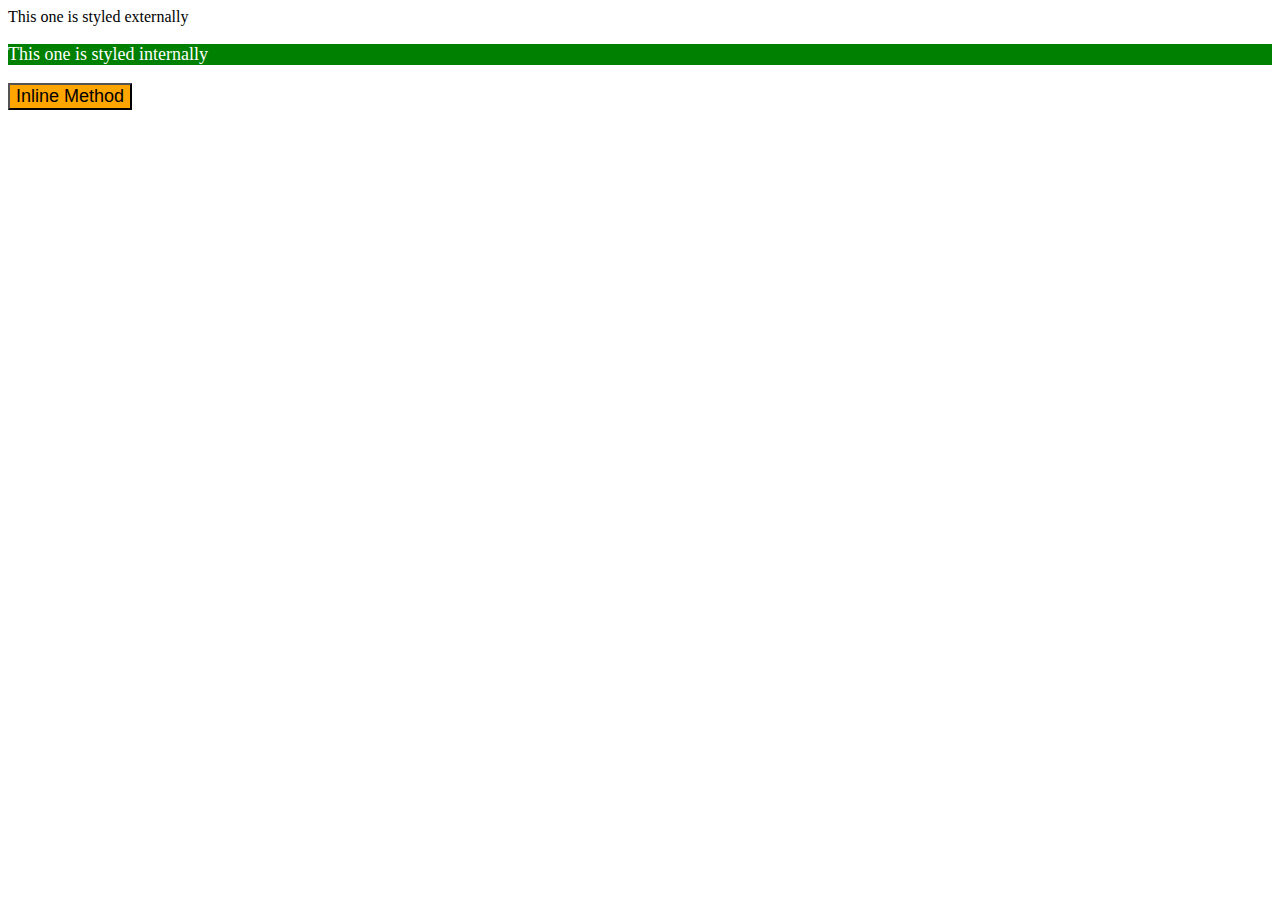
<file: 01-css-methods/index.html>
<!DOCTYPE html>
<html lang="en">
<head>
    <link rel="stylesheet" href="style.css">
    <meta charset="UTF-8">
    <meta http-equiv="X-UA-Compatible" content="IE=edge">
    <meta name="viewport" content="width=device-width, initial-scale=1.0">
    <title>css exercise 1</title>
    <style>
        p {
            background-color: green;
            color: white;
            font-size: 18px;
        }
    </style>
</head>
<body>
    <div>This one is styled externally</div>
    <p>This one is styled internally</p>
    <button style="background-color: orange; font-size: 18px;">Inline Method</button> 
</body>
</html>
</file>
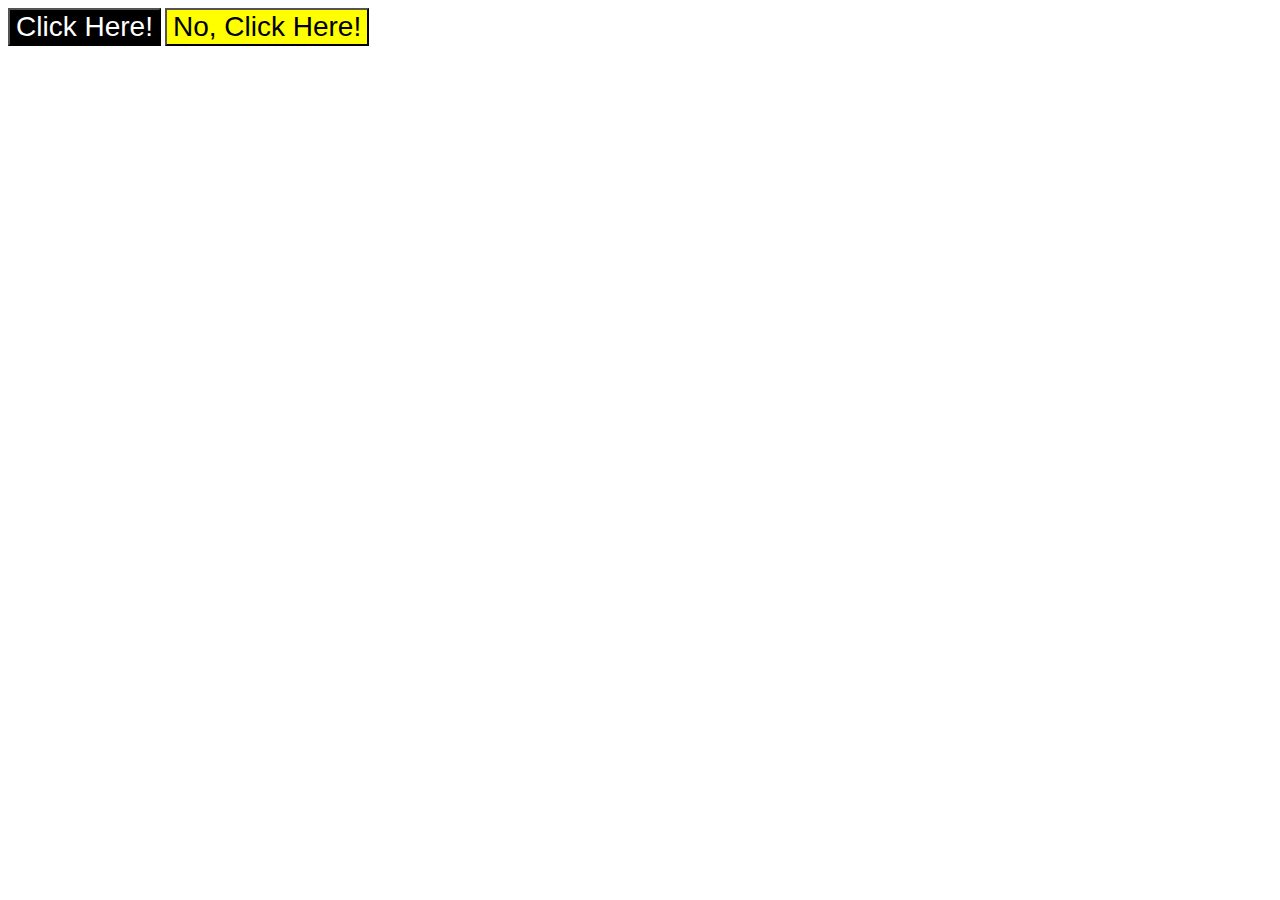
<file: 03-grouping-selectors/index.html>
<!DOCTYPE html>
<html lang="en">
<head>
    <meta charset="UTF-8">
    <meta http-equiv="X-UA-Compatible" content="IE=edge">
    <meta name="viewport" content="width=device-width, initial-scale=1.0">
    <link rel="stylesheet" href="style.css">
    <title>CSS Exercise 3</title>
</head>
<body>
    <button class="first">Click Here!</button>
    <button class="second">No, Click Here!</button>
</body>
</html>
</file>
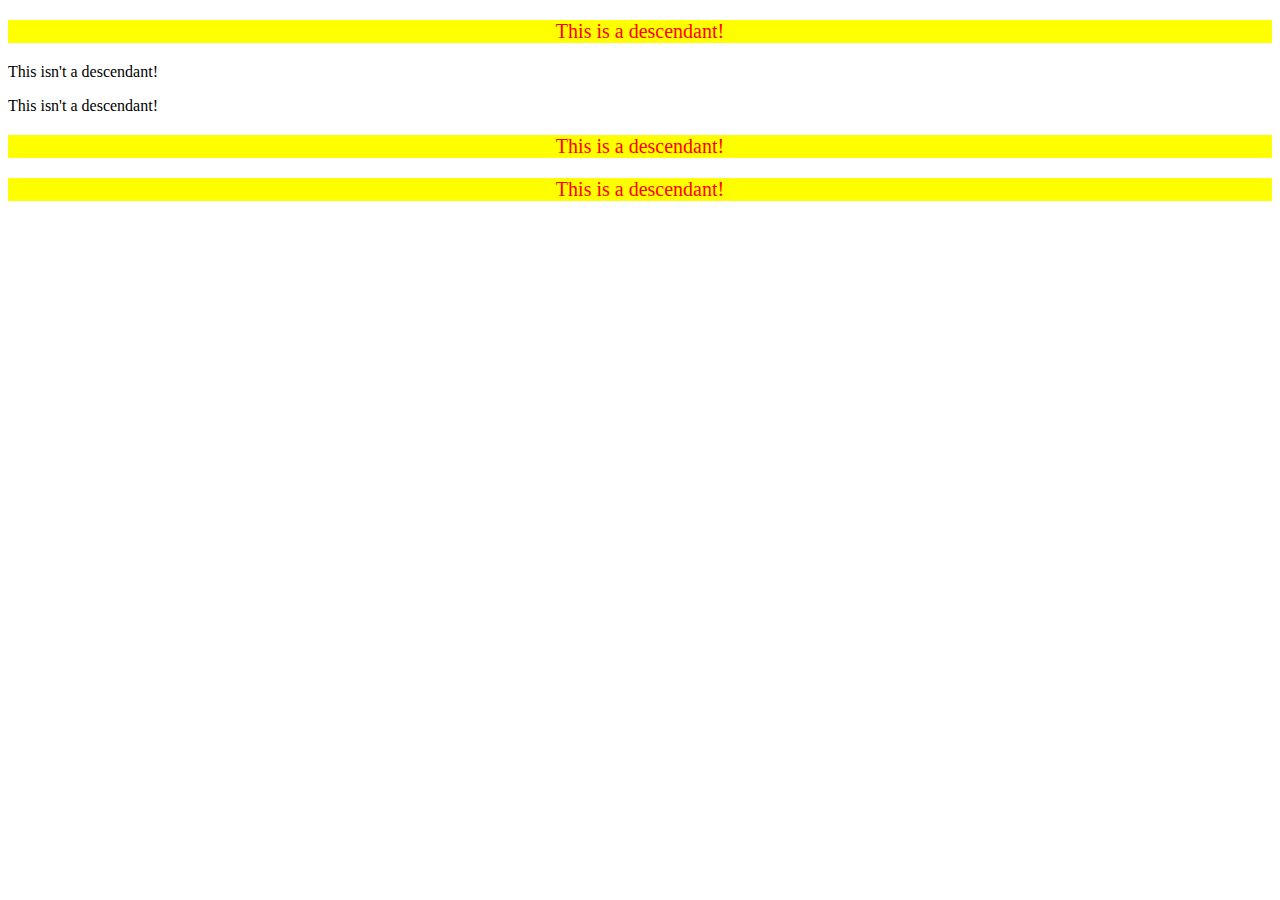
<file: 05-descendant-combinator/index.html>
<!DOCTYPE html>
<html lang="en">
<head>
    <meta charset="UTF-8">
    <meta http-equiv="X-UA-Compatible" content="IE=edge">
    <meta name="viewport" content="width=device-width, initial-scale=1.0">
    <title>CSS Exercise 4</title>
    <link rel="stylesheet" href="style.css">
</head>
<body>
    <div class="ancestor">
        <p id="descendant">This is a descendant!</p>
    </div>
    <div>
        <p>This isn't a descendant!</p>
        <p>This isn't a descendant!</p>
    </div>
    <div class="ancestor">
        <p id="descendant">This is a descendant!</p>
        <p id="descendant">This is a descendant!</p>
    </div>
    
</body>
</html>
</file>
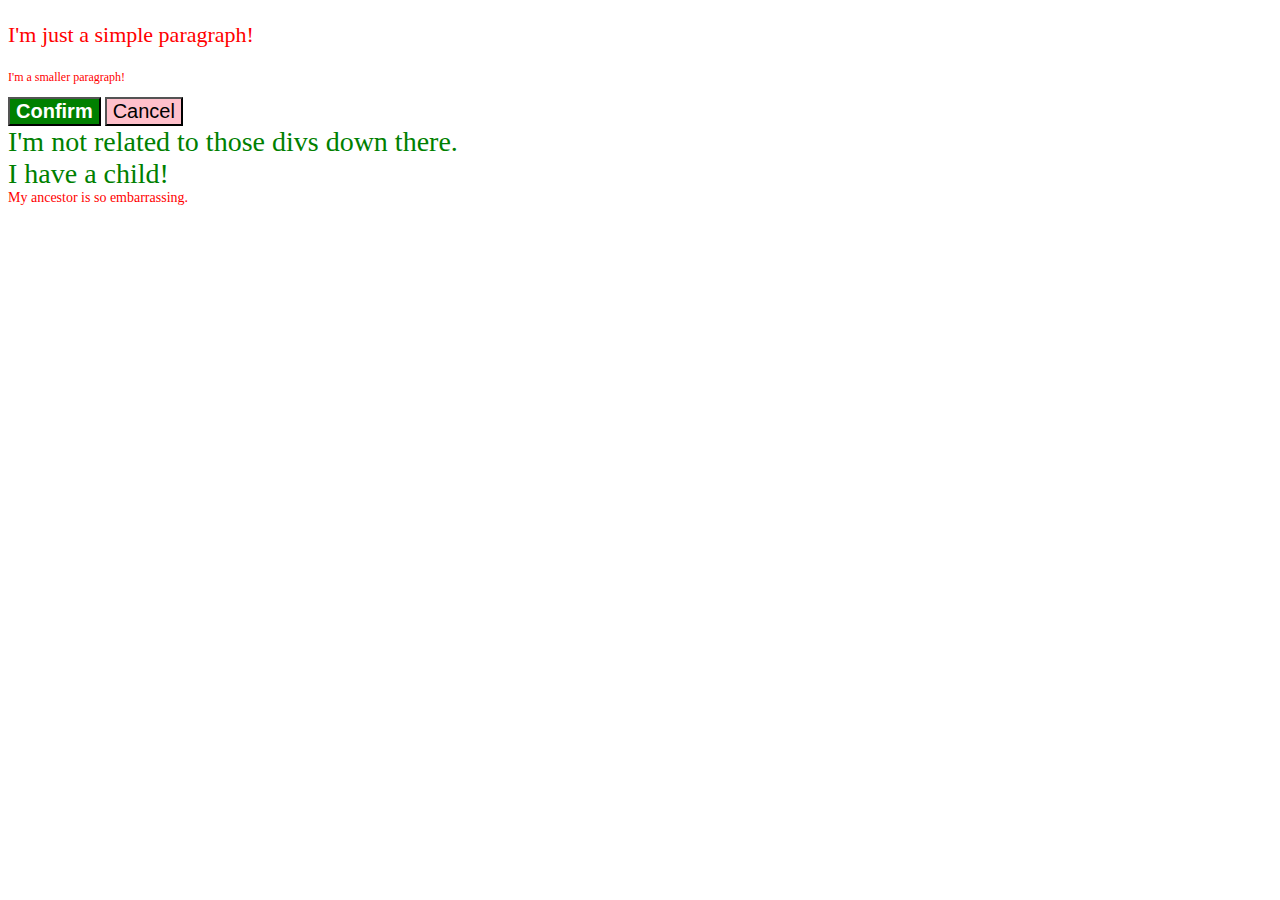
<file: 06-cascade-fix/index.html>
<!DOCTYPE html>
<html lang="en">
<head>
  <meta charset="UTF-8">
  <meta http-equiv="X-UA-Compatible" content="IE=edge">
  <meta name="viewport" content="width=device-width, initial-scale=1.0">
  <title>Fix the Cascade</title>
  <link rel="stylesheet" href="style.css">
</head>
<body>
  <p class="para">I'm just a simple paragraph!</p>
  <p class="para small-para">I'm a smaller paragraph!</p>

  <button id="confirm-button" class="button confirm">Confirm</button>
  <button id="cancel-button" class="button cancel">Cancel</button>

  <div class="text">I'm not related to those divs down there.</div>
  <div class="text">I have a child!
    <div class="text child">My ancestor is so embarrassing.</div>
  </div>
</body>
</html>
</file>
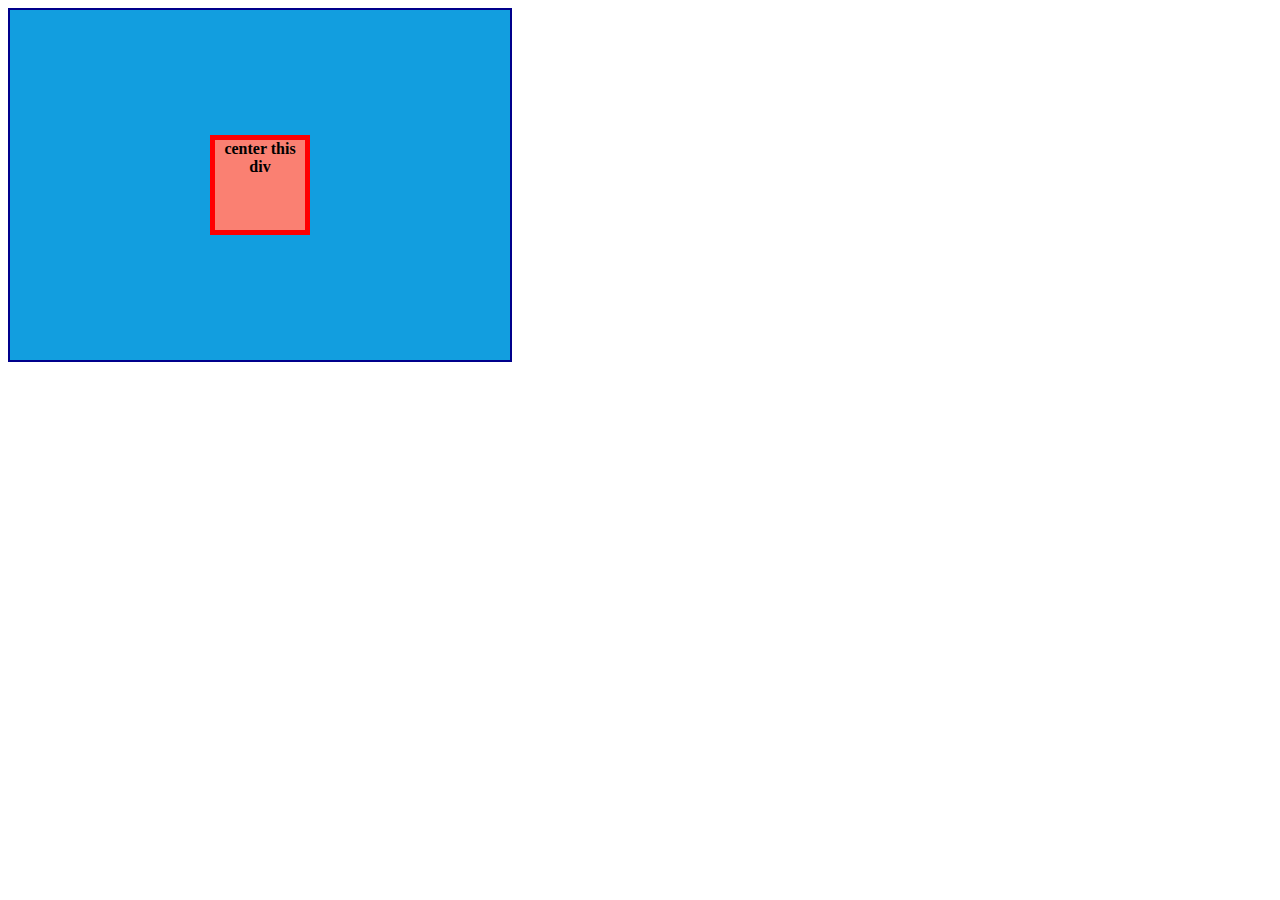
<file: flex/index.html>
<!DOCTYPE html>
<html lang="en">
<head>
  <meta charset="UTF-8">
  <meta http-equiv="X-UA-Compatible" content="IE=edge">
  <meta name="viewport" content="width=device-width, initial-scale=1.0">
  <title>CENTER THIS DIV</title>
  <link rel="stylesheet" href="style.css">
</head>
<body>
  <div class="container">
    <div class="box">center this div</div>
  </div>
</body>
</html>
</file>
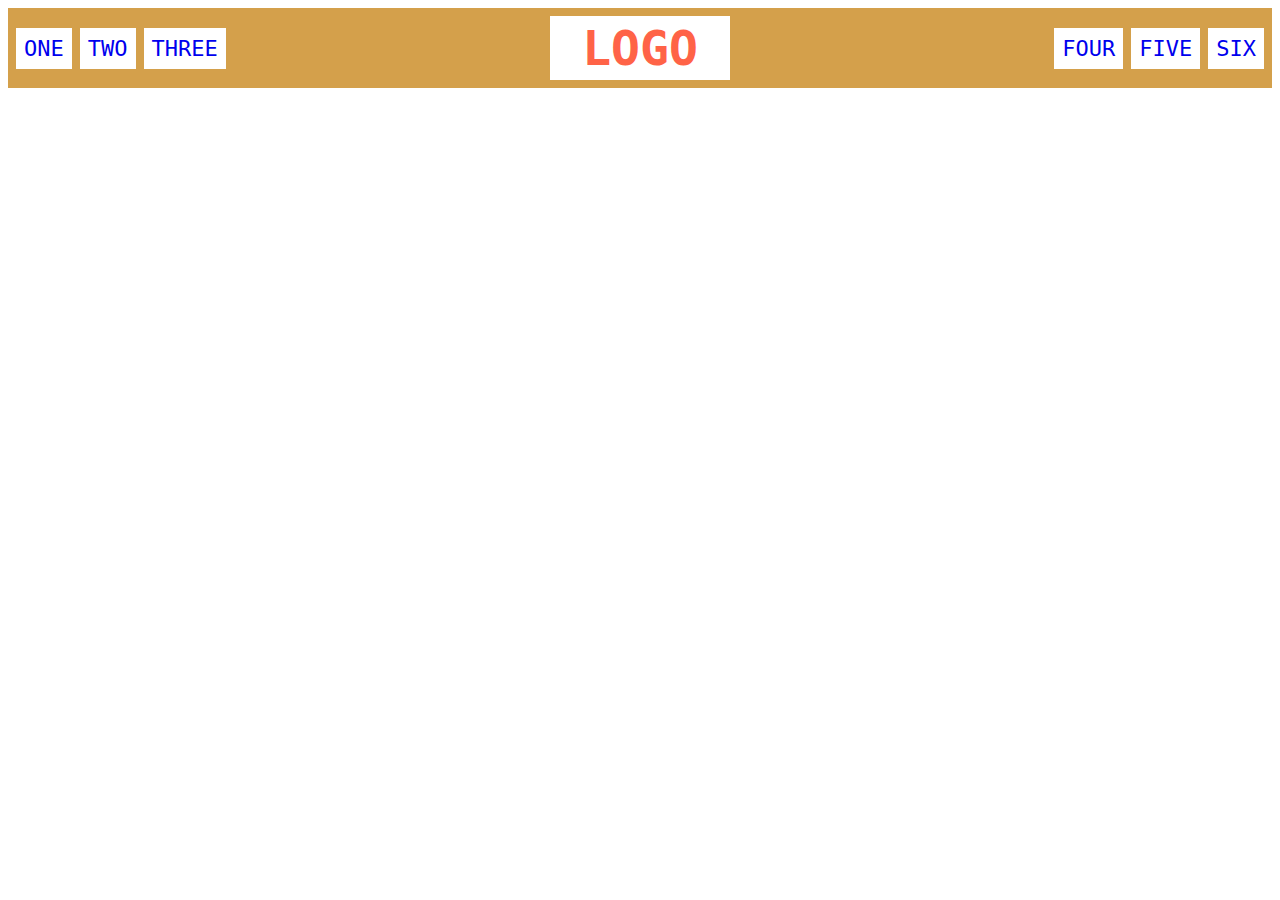
<file: flex/02-flex-header/index.html>
<!DOCTYPE html>
<html lang="en">
<head>
    <meta charset="UTF-8">
    <meta http-equiv="X-UA-Compatible" content="IE-edge">
    <meta name="viewport" content="width=device-width, initial-scale=1.0">
    <title>Flex Header</title>
    <link rel="stylesheet" href="style.css">
</head>
<body>
    <div class="header">
        <div class="left-links">
            <ul>
                <li><a href="#">ONE</a></li>
                <li><a href="#">TWO</a></li>
                <li><a href="#">THREE</a></li>
            </ul>
        </div>
        <div class="logo">LOGO</div>
        <div class="right-links">
            <ul>
                <li><a href="#">FOUR</a></li>
                <li><a href="#">FIVE</a></li>
                <li><a href="#">SIX</a></li>
            </ul>
        </div>
    </div>
</body>
</html>
</file>
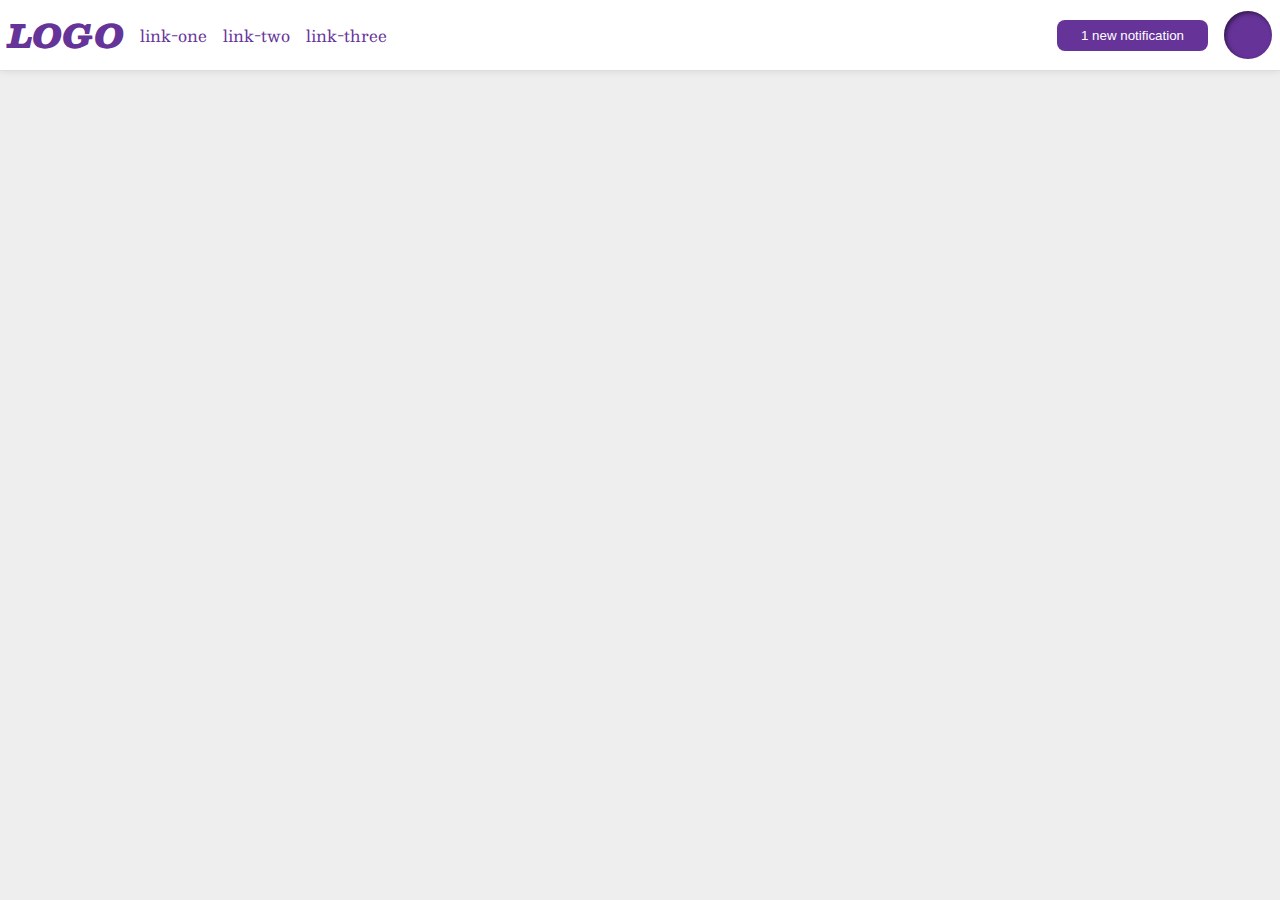
<file: flex/03-flex-header-2/index.html>
<!DOCTYPE html>
<html lang="en">
<head>
  <meta charset="UTF-8">
  <meta http-equiv="X-UA-Compatible" content="IE=edge">
  <meta name="viewport" content="width=device-width, initial-scale=1.0">
  <title>Flex Header 2</title>
  <link rel="stylesheet" href="style.css">
</head>
<body>
  <div class="header">
    <div class="left-side">
      <div class="logo">
        LOGO
      </div>
      <ul class="links">
        <li><a href="google.com">link-one</a></li>
        <li><a href="google.com">link-two</a></li>
        <li><a href="google.com">link-three</a></li>
      </ul>
    </div>
    <div class="right-side">
      <button class="notifications">
        1 new notification
      </button>
      <div class="profile-image"></div>
    </div>
  </div>
</body>
</html>
</file>
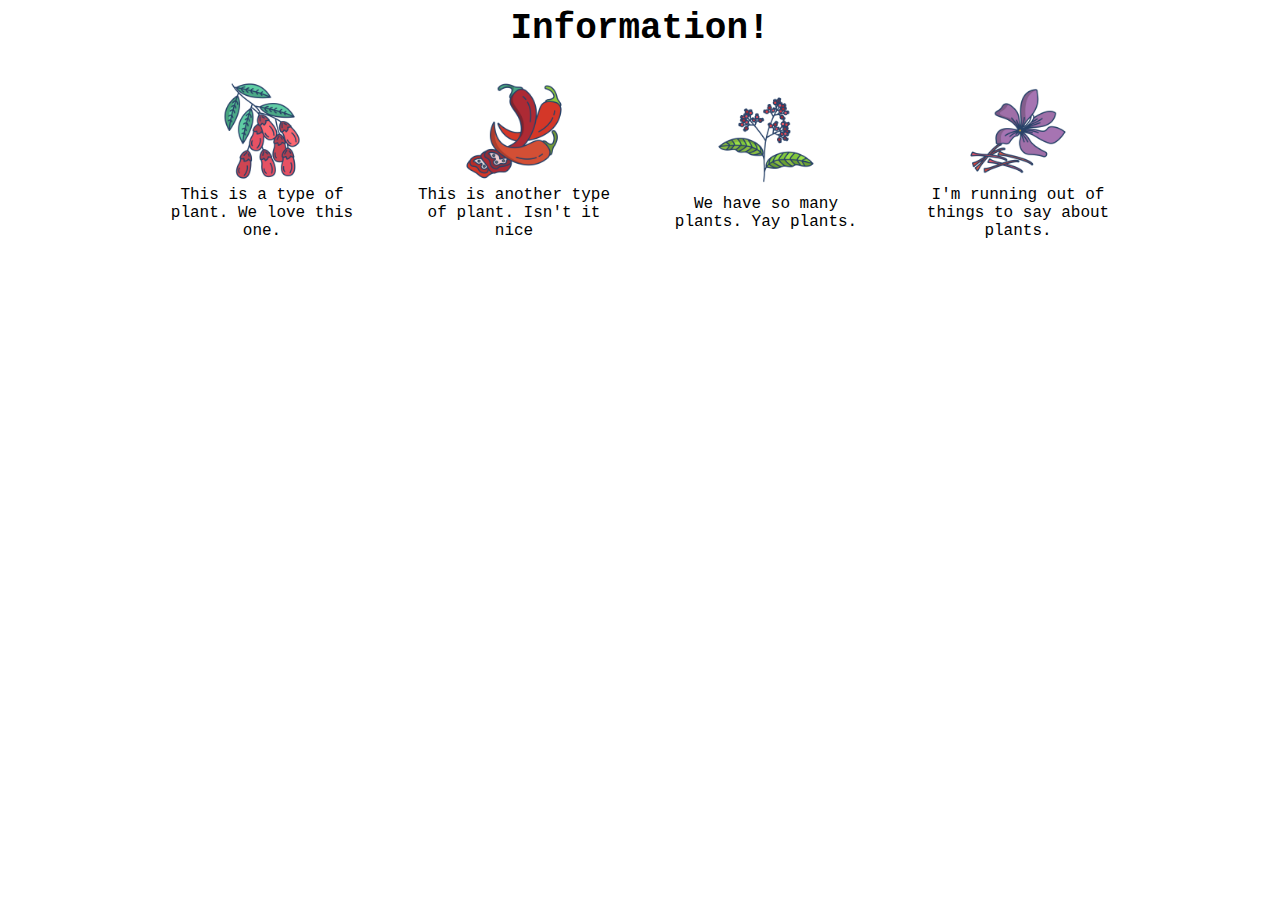
<file: flex/04-flex-information/index.html>
<!DOCTYPE html>
<html lang="en">
<head>
  <meta charset="UTF-8">
  <meta http-equiv="X-UA-Compatible" content="IE=edge">
  <meta name="viewport" content="width=device-width, initial-scale=1.0">
  <title>Information</title>
    <link rel="stylesheet" href="style.css">
</head>
<body>
    <div class="title">Information!</div>
    <div class="container">
        <div class="plant-info">
            <img src="./images/barberry.png" alt="barberry">
            <div class="text">This is a type of plant. We love this one.</div>
        </div>
        <div class="plant-info">
            <img src="./images/chilli.png" alt="chili">
            <div class="text">This is another type of plant. Isn't it nice</div>
        </div>
        <div class="plant-info">
            <img src="./images/pepper.png" alt="pepper">
            <div class="text">We have so many plants. Yay plants.</div>
        </div>
        <div class="plant-info">
            <img src="./images/saffron.png" alt="saffron">
            <div class="text">I'm running out of things to say about plants.</div>
        </div>
    </div>
</body>
</file>
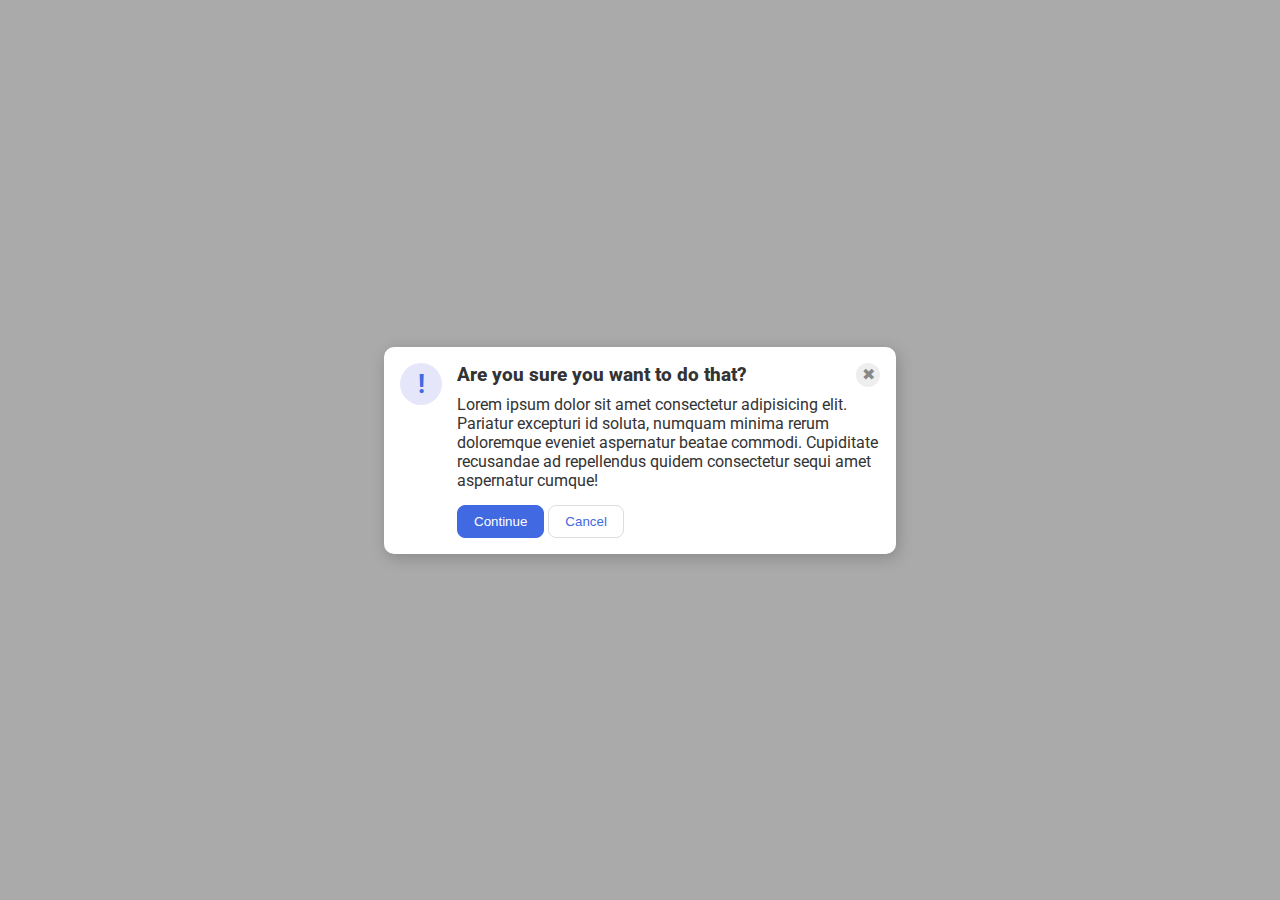
<file: flex/05-flex-modal/index.html>
<!DOCTYPE html>
<html lang="en">
<head>
  <meta charset="UTF-8">
  <meta http-equiv="X-UA-Compatible" content="IE=edge">
  <meta name="viewport" content="width=device-width, initial-scale=1.0">
  <link rel="stylesheet" href="style.css">
  <title>Modal</title>
</head>
<body>
  <div class="modal">
    <div class="icon">!</div>
    <div class="container">
        <div class="header">Are you sure you want to do that?
            <div class="close-button">✖</div>
        </div>
        <div class="text">Lorem ipsum dolor sit amet consectetur adipisicing elit. Pariatur excepturi id soluta, numquam minima rerum doloremque eveniet aspernatur beatae commodi. Cupiditate recusandae ad repellendus quidem consectetur sequi amet aspernatur cumque!</div>
        <button class="continue">Continue</button>
        <button class="cancel">Cancel</button>
    </div>
    </div>
  </div>
</body>
</html>
</file>
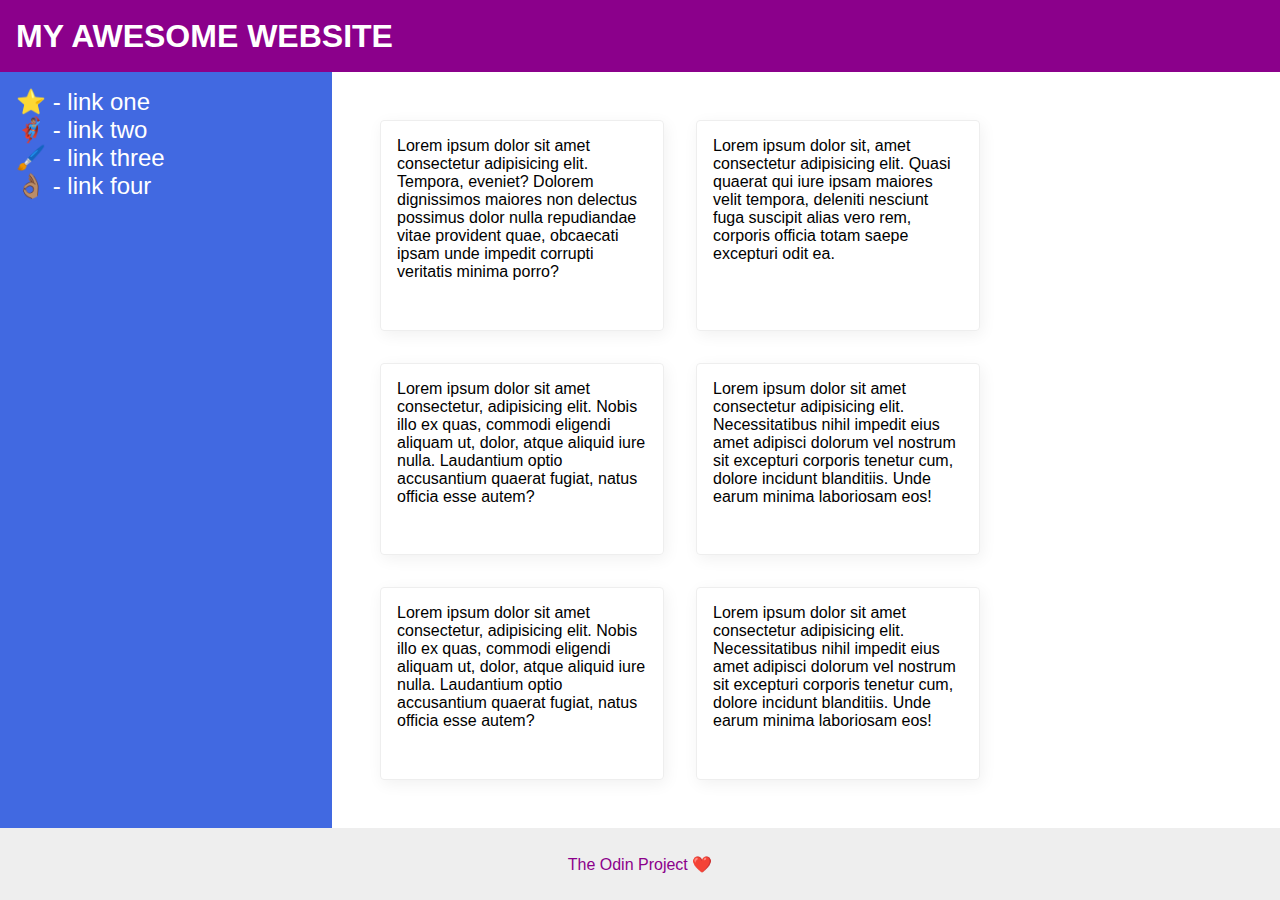
<file: flex/07-flex-layout-2/index.html>
<!DOCTYPE html>
<html lang="en">
<head>
  <meta charset="UTF-8">
  <meta http-equiv="X-UA-Compatible" content="IE=edge">
  <meta name="viewport" content="width=device-width, initial-scale=1.0">
  <title>The Holy Grail</title>
  <link rel="stylesheet" href="style.css">
</head>
<body>
  <div class="header">
    MY AWESOME WEBSITE
  </div>

  <div class="container"> <!--body-->
    <div class="sidebar">
        <ul>
        <li><a href="google.com">⭐ - link one</a></li>
        <li><a href="google.com">🦸🏽‍♂️ - link two</a></li>
        <li><a href="google.com">🖌️ - link three</a></li>
        <li><a href="google.com">👌🏽 - link four</a></li>
        </ul>
    </div>
    <div class="cards"> <!--container-->
        <div class="card">Lorem ipsum dolor sit amet consectetur adipisicing elit. Tempora, eveniet? Dolorem dignissimos maiores non delectus possimus dolor nulla repudiandae vitae provident quae, obcaecati ipsam unde impedit corrupti veritatis minima porro?</div>
        <div class="card">Lorem ipsum dolor sit, amet consectetur adipisicing elit. Quasi quaerat qui iure ipsam maiores velit tempora, deleniti nesciunt fuga suscipit alias vero rem, corporis officia totam saepe excepturi odit ea.</div>
        <div class="card">Lorem ipsum dolor sit amet consectetur, adipisicing elit. Nobis illo ex quas, commodi eligendi aliquam ut, dolor, atque aliquid iure nulla. Laudantium optio accusantium quaerat fugiat, natus officia esse autem?</div>
        <div class="card">Lorem ipsum dolor sit amet consectetur adipisicing elit. Necessitatibus nihil impedit eius amet adipisci dolorum vel nostrum sit excepturi corporis tenetur cum, dolore incidunt blanditiis. Unde earum minima laboriosam eos!</div>
        <div class="card">Lorem ipsum dolor sit amet consectetur, adipisicing elit. Nobis illo ex quas, commodi eligendi aliquam ut, dolor, atque aliquid iure nulla. Laudantium optio accusantium quaerat fugiat, natus officia esse autem?</div>
        <div class="card">Lorem ipsum dolor sit amet consectetur adipisicing elit. Necessitatibus nihil impedit eius amet adipisci dolorum vel nostrum sit excepturi corporis tenetur cum, dolore incidunt blanditiis. Unde earum minima laboriosam eos!</div>
    </div>
  </div>

  <div class="footer">
    The Odin Project ❤️
  </div>
</body>
</html>
</file>
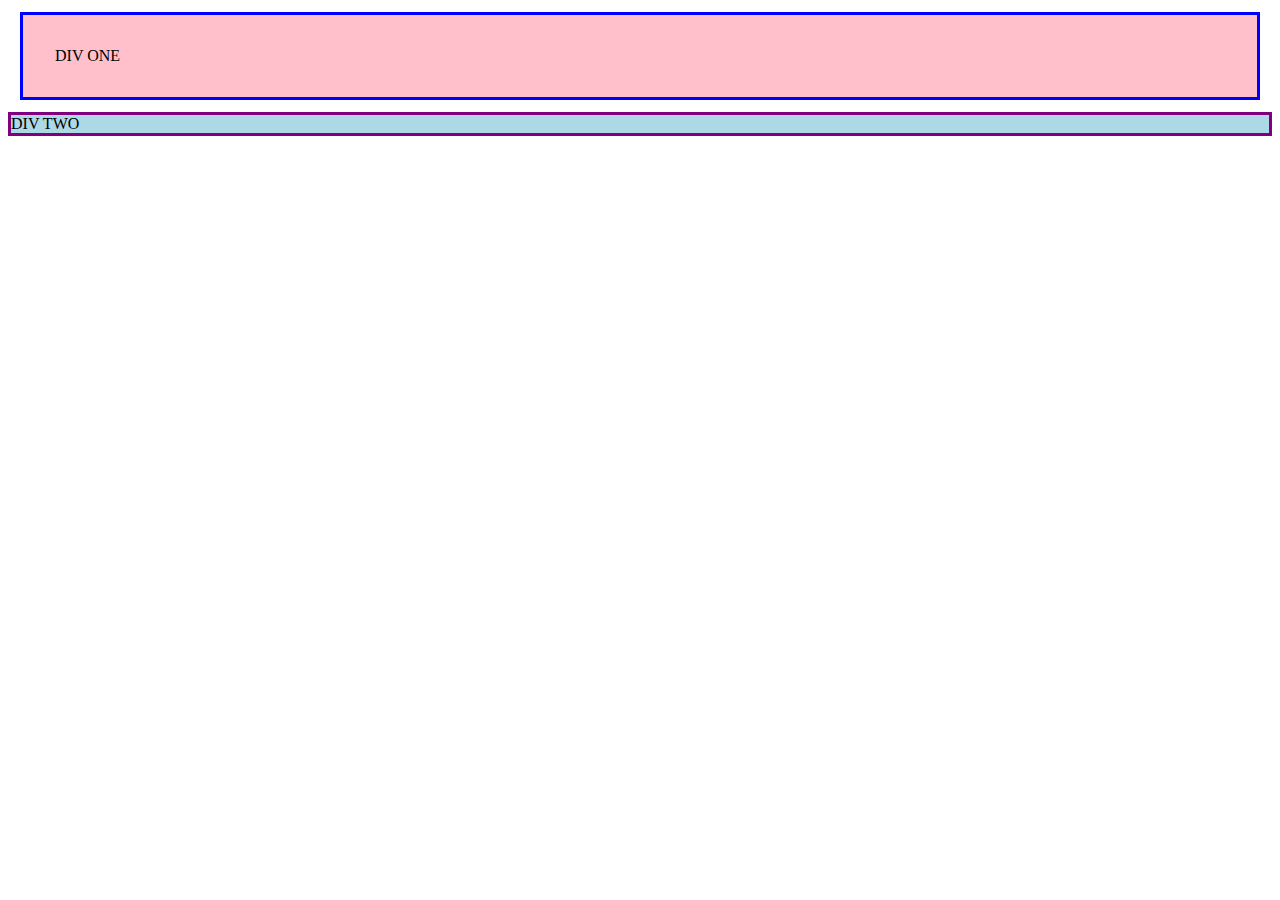
<file: margin-and-padding/margin-and-padding-1/index.html>
<!DOCTYPE html>
<html lang="en">
<head>
  <meta charset="UTF-8">
  <meta http-equiv="X-UA-Compatible" content="IE=edge">
  <meta name="viewport" content="width=device-width, initial-scale=1.0">
  <title>Margin and Padding exercise</title>
  <link rel="stylesheet" href="style.css">
</head>
<body>
  <div class="one">
    DIV ONE
  </div>
  <div class="two">
    DIV TWO
  </div>
  <div class="three">
    DIV THREE
  </div>
</body>
</html>
</file>
<file: 01-css-methods/style.css>
.odd,
.plus{
    background-color: #fa3c7f;
    font-family: "Verdana" sans-serif;
}

.odd{

}

.plus{
    font-size: 24px;
}

#second {
    color: rgb(0, 0, 255);
    font-size: 36px;
}

#fourth {
    background-color: hsl(120, 73%, 75%);
    font-size: 24px;
    font-weight: bold;
}
</file>
<file: 03-grouping-selectors/style.css>
.first,
.second {
    font-family: Helvetica, 'Times New Roman', sans-serif;
    font-size: 28px;
}

.first {
    background-color: black;
    color: white;
}

.second {
    background-color: yellow;
}
</file>
<file: 05-descendant-combinator/style.css>
.ancestor #descendant {
    background-color: yellow;
    color: red;
    font-size: 20px;
    text-align: center;
}
</file>
<file: 06-cascade-fix/style.css>
.para,
.small-para {
  color: hsl(0, 100%, 50%);
}

.para {
  font-size: 22px;
}

.small-para {
    font-size: 12px;
}

.button.confirm {
  background: green;
  color: white;
  font-size: 20px;
  font-weight: bold;
} 

.button {
  background-color: #ffc0cb;
  color: black;  font-size: 20px;
}

.text .child {
  color: red;
  font-size: 14px;
}

div.text {
  color: green;
  font-size: 28px;
}
</file>
<file: flex/style.css>
.container {
    height: 350px;
    width: 500px;
    display: flex;
    background-color: rgb(18, 158, 223);
    border: 2px solid darkblue;
    align-items: center;
    justify-content: center;
}
.box {
    height: 90px;
    width: 90px;
    border: 5px solid red;
    background-color: salmon;
    text-align: center;
    font-weight: bold;
}
</file>
<file: flex/02-flex-header/style.css>
/*TASK*/

/*
.header  {
    font-family: monospace;
    background: papayawhip;
}
  
.logo {
    font-size: 48px;
    font-weight: 900;
    color: tomato;
    background: white;
    padding: 4px 32px;
}
  
ul {
    list-style-type: none;
}
  
a {
    font-size: 22px;
    background: white;
    padding: 8px;
    text-decoration: none; 
} */

*/*/*/
/*SOLUTION*/


.header  {
    font-family: monospace;
    padding: 8px;
    display: flex;
    align-items: center;
    justify-content: space-between;
    background: rgb(212, 160, 75);
}
  
.logo {
    font-size: 48px;
    font-weight: 900;
    color: tomato;
    background: white;
    padding: 4px 32px;
}
  
ul {
    list-style-type: none;
    display: flex;
    margin: 0px;
    padding: 0px;
    gap: 8px;
}
  
a {
    font-size: 22px;;
    background: white;
    padding: 8px;
    text-decoration: none;
}
</file>
<file: flex/03-flex-header-2/style.css>
@import url('https://fonts.googleapis.com/css2?family=Besley:ital,wght@0,400;1,900&display=swap');

body {
  margin: 0;
  background: #eee;
  font-family: Besley, serif;
}

.header {
  background: white;
  display: flex;
  justify-content: space-between;
  align-items: center;
  padding: 8px;
  border-bottom: 1px solid #ddd;
  box-shadow: 0 0 8px rgba(0,0,0,.1);
}

.profile-image {
  background: rebeccapurple;
  box-shadow: inset 2px 2px 4px rgba(0,0,0,.5);
  border-radius: 50%;
  width: 48px;
  height:  48px;
}

.logo {
  color: rebeccapurple;
  font-size: 32px;
  font-weight: 900;
  font-style: italic;
}

button {
  border: none;
  border-radius: 8px;
  background: rebeccapurple;
  color: white;
  padding: 8px 24px;
}

a {
  /* this removes the line under our links */
  display: flex;
  text-decoration: none;
  color: rebeccapurple;
}

ul {
  list-style-type: none;
  display: flex;
  margin: 0;
  padding: 0;
  gap: 16px;
}
.right-side, .left-side{
  display: flex;
  align-items: center;
  gap: 16px;
}
</file>
<file: flex/04-flex-information/style.css>
/*       
            TASK

body {
    font-family: 'Courier New', Courier, monospace;
}
  
img {
    width: 100px;
    height: 100px;
}
  
.title {
    font-size: 36px;
    font-weight: 900;
}
  
.footer {
    position: fixed;
    bottom: 0;
    left: 0;
    right: 0;
    height: 52px;
    display: flex;
    align-items: center;
    justify-content: center;
    background: #eee;
}

       SOLUTION */

body {
    font-family: 'Courier New', Courier, monospace;
    text-align: center;
}
.container {
    display: flex;
    align-items: center;
    justify-content: center;
    gap: 52px;
}
img {
    width: 100px;
    height: 100px;
}
.title {
    font-size: 36px;
    font-weight: 900;
    text-align: center;
    margin-bottom: 32px;
}
.footer {
    position: fixed;
    bottom: 0;
    left: 0;
    right: 0;
    height: 52px;
    display: flex;
    align-items: center;
    justify-content: center;
    background: #eee;
}
.plant-info {
    max-width: 200px;
}
</file>
<file: flex/05-flex-modal/style.css>
/* TASK

@import url('https://fonts.googleapis.com/css2?family=Roboto:wght@400;700&display=swap');

html, body {
  height: 100%;
}

body {
  font-family: Roboto, sans-serif;
  margin: 0;
  background: #aaa;
  color: #333;
  display: flex;
  align-items: center;
  justify-content: center;
}

.modal {
  background: white;
  width: 480px;
  border-radius: 10px;
  box-shadow: 2px 4px 16px rgba(0,0,0,.2);
}

.icon {
  color: royalblue;
  font-size: 26px;
  font-weight: 700;
  background: lavender;
  width: 42px;
  height: 42px;
  border-radius: 50%;
  display: flex;
  align-items: center;
  justify-content: center;
}

.close-button {
  background: #eee;
  border-radius: 50%;
  color: #888;
  font-weight: 400;
  font-size: 16px;
  height: 24px;
  width: 24px;
  display: flex;
  align-items: center;
  justify-content: center;
}

button {
  padding: 8px 16px;
  border-radius: 8px;
}

button.continue {
  background: royalblue;
  border: 1px solid royalblue;
  color: white;
}

button.cancel {
  background: white;
  border: 1px solid #ddd;
  color: royalblue;
}

        SOLUTION!  */


@import url('https://fonts.googleapis.com/css2?family=Roboto:wght@400;700&display=swap');

html, body {
    height: 100%;
}

body {
    font-family: Roboto, sans-serif;
    margin: 0;
    background: #aaa;
    color: #333;
    display: flex;
    align-items: center;
    justify-content: center;
}

.modal {
    background: white;
    display: flex;
    margin: 16px;
    padding: 16px;
    width: 480px;
    border-radius: 10px;
    box-shadow: 2px 4px 16px rgba(0,0,0,.2);
}

.header {
    display: flex;
    align-items: center;
    justify-content: space-between;
    font-size: 19px;
    font-weight: 800;
    margin-bottom: 8px;

}
.icon {
    color: royalblue;
    font-size: 26px;
    font-weight: 700;
    background: lavender;
    margin-right: 15px;
    width: 42px;
    height: 42px;
    border-radius: 50%;
    display: flex;
    align-items: center;
    justify-content: center;
    flex-shrink: 0;
}

.close-button {
    background: #eee;
    border-radius: 50%;
    color: #888;
    font-weight: 400;
    font-size: 16px;
    height: 24px;
    width: 24px;
    display: flex;
    align-items: center;
    justify-content: center;
}

button {
    padding: 8px 16px;
    border-radius: 8px;
}

button.continue {
    background: royalblue;
    border: 1px solid royalblue;
    color: white;
}

button.cancel {
    background: white;
    border: 1px solid #ddd;
    color: royalblue;
}

div .text {
    margin-bottom: 15px;

}
</file>
<file: flex/07-flex-layout-2/style.css>
body {
    font-family: -apple-system, BlinkMacSystemFont, 'Segoe UI', Roboto, Oxygen, Ubuntu, Cantarell, 'Open Sans', 'Helvetica Neue', sans-serif;
    margin: 0;
    min-height: 100vh;
    display: flex;
    flex-direction: column;
}

.header {
    display: flex;
    align-items: center;
    height: 72px;
    background: darkmagenta;
    color: white;
    padding: 0 16px;
    font-size: 32px;
    font-weight: 900;
}

.footer {
    height: 72px;
    background: #eee;
    color: darkmagenta;
    display: flex;
    align-items: center;
    justify-content: center;
}

.sidebar {
    width: 300px;
    background: royalblue;
    flex-shrink: 0;
    padding: 16px;
}

.container {
    flex: 1;
    display: flex;
}

a {
    text-decoration: none;
    color: white;
    font-size: 24px;
}

ul {
    list-style-type: none;
    margin: 0;
    padding: 0;
}

.cards {
    padding: 32px;
    display: flex;
    flex-wrap: wrap;
}

.card {
    border: 1px solid #eee;
    box-shadow: 2px 4px 16px rgba(0,0,0,.06);
    border-radius: 4px;
    padding: 16px;
    margin: 16px;
    width: 250px;
}
</file>
<file: margin-and-padding/margin-and-padding-1/style.css>
/* THIS IS THE ORIGINAL CODE


body {
    max-width: 600px;
    margin: 0 auto;
}
  
  .one {
    background: pink;
    border: 3px solid blue;
    /*/* CHANGE ME */*/
    padding: 0px;
    margin: 0px;
  }
  
  .two {
    background: lightblue;
    border: 3px solid purple;
    /*/* CHANGE ME */*/
    margin-bottom: 0px;
  }
  
  .three {
    background: peachpuff;
    border: 3px solid brown;
    width: 200px;
    /*/* CHANGE ME */*/
    padding: 0px;
    margin-left: 0px;
  }

  I WILL HAVE TO CHANGE A FEW VALUES TO GET THE TASK DONE!
  MY CODE WILL FOLLOW BELOW! */
  
body {
    max-width: 600px;
    margin: 0 auto;
}
  
.one {
    background: pink;
    border: 3px solid blue;
    /* CHANGE ME */
    padding: 32px;
    margin: 12px;
}
  
.two {
    background: lightblue;
    border: 3px solid purple;
    /* CHANGE ME */
    margin-bottom: 48px;
}
  
.three {
    background: peachpuff;
    border: 3px solid brown;
    width: 200px;
    /* CHANGE ME */
    padding: 32px;
    margin-left: 1622px;
}
</file>
